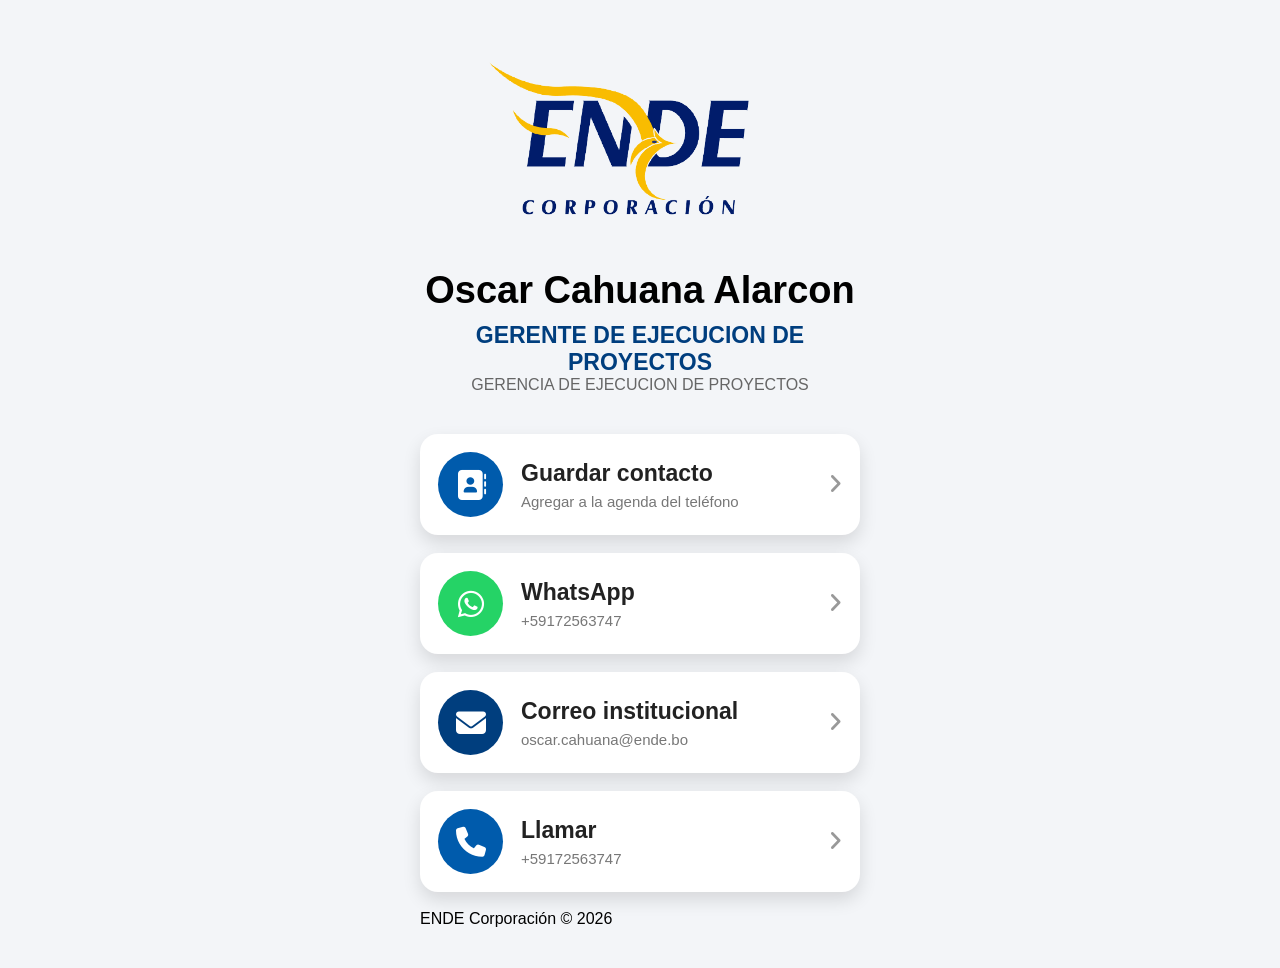
<file: oscar-cahuana/index.html>
<!DOCTYPE html>
<html lang="es">

<head>

<meta charset="UTF-8">

<meta name="viewport" content="width=device-width, initial-scale=1.0">

<title>Tarjeta Digital ENDE</title>

<link rel="stylesheet" href="style.css">

<!-- Iconos Font Awesome -->
<link rel="stylesheet"
href="https://cdnjs.cloudflare.com/ajax/libs/font-awesome/6.7.2/css/all.min.css">

</head>


<body>


<div class="contenedor">


    <!-- LOGO INSTITUCIONAL -->
    <img src="img/logo_ende.png" 
         class="logo"
         alt="ENDE Corporación">


    <!-- DATOS DEL FUNCIONARIO -->

    <h1 id="nombre">
        Gonzalo Sánchez
    </h1>


    <h2 id="cargo">
        Técnico de Soporte Informático
    </h2>


    <p id="unidad">
        USTI - ENDE Corporación
    </p>



    <div class="links">



        <!-- GUARDAR CONTACTO -->

        <a id="btnContacto" class="card" href="#">

            <div class="icono">
                <i class="fa-solid fa-address-book"></i>
            </div>


            <div class="texto">

                <h3>
                    Guardar contacto
                </h3>

                <p>
                    Agregar a la agenda del teléfono
                </p>

            </div>


            <div class="flecha">

                <i class="fa-solid fa-angle-right"></i>

            </div>


        </a>





        <!-- WHATSAPP -->

        <a id="btnWhatsapp" class="card" href="#">

            <div class="icono whatsapp">

                <i class="fa-brands fa-whatsapp"></i>

            </div>


            <div class="texto">

                <h3>
                    WhatsApp
                </h3>

                <p id="txtWhatsapp">
                    
                </p>

            </div>


            <div class="flecha">

                <i class="fa-solid fa-angle-right"></i>

            </div>


        </a>





        <!-- CORREO -->

        <a id="btnCorreo" class="card" href="#">

            <div class="icono correo">

                <i class="fa-solid fa-envelope"></i>

            </div>


            <div class="texto">

                <h3>
                    Correo institucional
                </h3>

                <p id="txtCorreo">

                </p>


            </div>


            <div class="flecha">

                <i class="fa-solid fa-angle-right"></i>

            </div>


        </a>






        <!-- LLAMAR -->

        <a id="btnLlamar" class="card" href="#">

            <div class="icono telefono">

                <i class="fa-solid fa-phone"></i>

            </div>


            <div class="texto">

                <h3>
                    Llamar
                </h3>

                <p id="txtTelefono">

                </p>


            </div>


            <div class="flecha">

                <i class="fa-solid fa-angle-right"></i>

            </div>


        </a>



    </div>



    <footer>

        ENDE Corporación © 2026

    </footer>



</div>




<script src="data.js"></script>

<script src="script.js"></script>


</body>

</html>
</file>
<file: oscar-cahuana/style.css>
/* =====================================
   TARJETA DIGITAL ENDE
   Diseño institucional
===================================== */


*{
margin:0;
padding:0;
box-sizing:border-box;
font-family:Arial,Helvetica,sans-serif;
}

body{

background:#f3f5f8;

}

.contenedor{

max-width:480px;

margin:auto;

padding:40px 20px;

}

.logo{

width:350px;

display:block;

margin:auto;

margin-bottom:10px;

}

h1{

text-align:center;

font-size:38px;

}

h2{

text-align:center;

color:#003e7e;

margin-top:10px;

font-size:23px;

}

p{

text-align:center;

color:#666;

}

.links{

margin-top:40px;

}

.card{

display:flex;

align-items:center;

text-decoration:none;

background:white;

border-radius:18px;

padding:18px;

margin-bottom:18px;

box-shadow:0 8px 18px rgba(0,0,0,.12);

transition:.25s;

color:#222;

}

.card:hover{

transform:translateY(-4px);

}

.icono{

width:65px;

height:65px;

display:flex;

justify-content:center;

align-items:center;

font-size:30px;

border-radius:50%;

background:#005BAC;

color:white;

}

.whatsapp{

background:#25D366;

}

.correo{

background:#003e7e;

}

.telefono{

background:#005BAC;

}

.texto{

flex:1;

padding-left:18px;

}

.texto h3{

font-size:23px;

margin-bottom:6px;

}

.texto p{

text-align:left;

font-size:15px;

color:#777;

}

.flecha{

font-size:22px;

color:#999;

}
</file>
